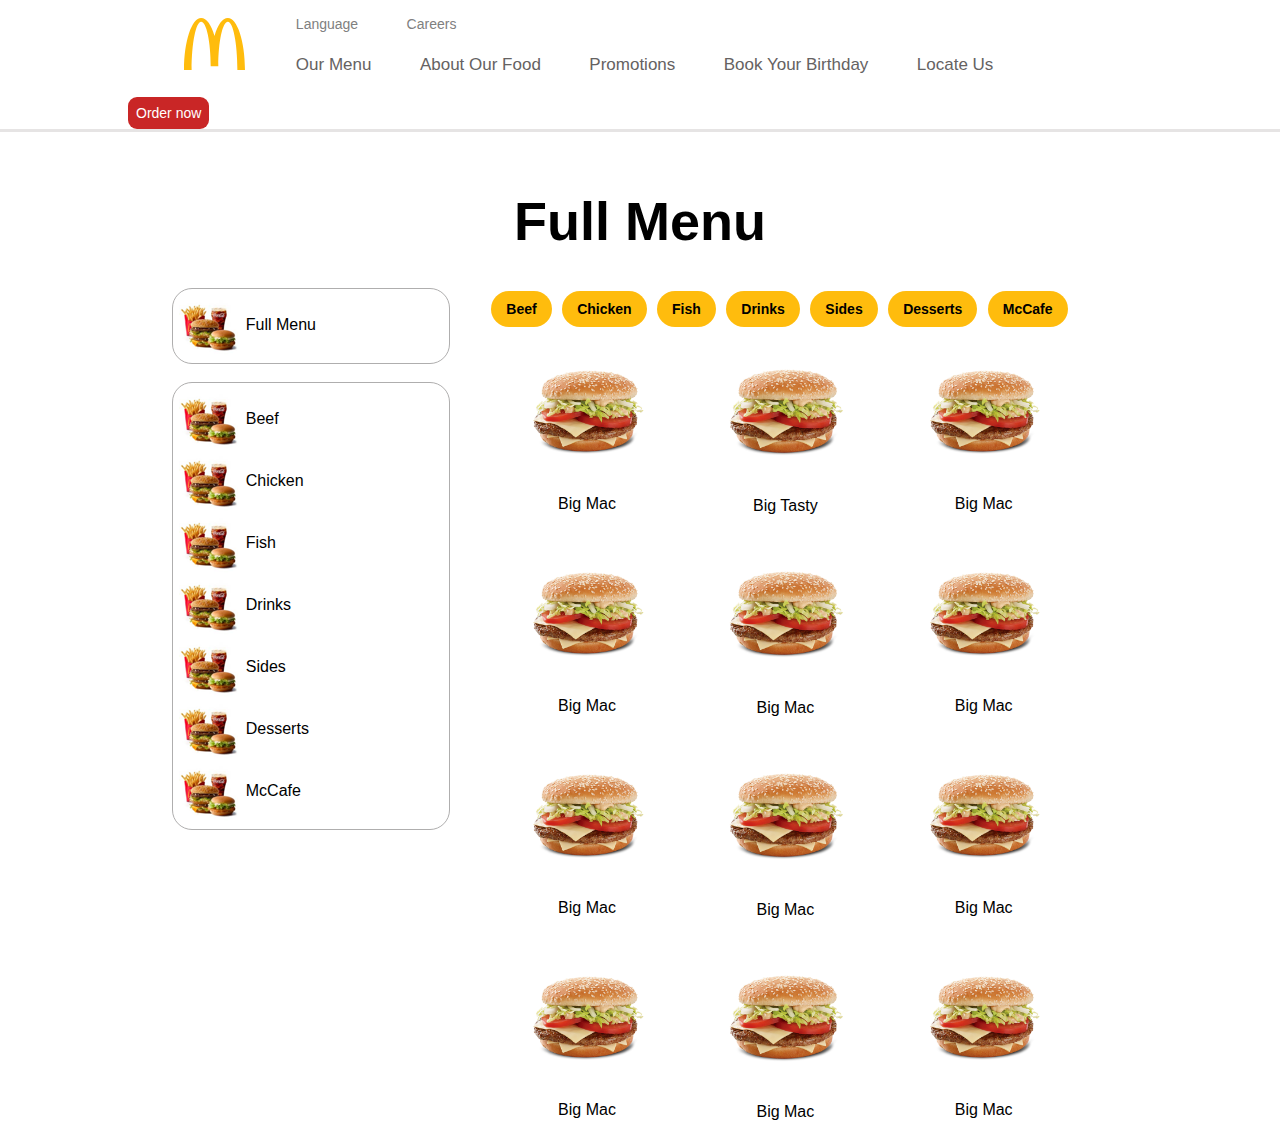
<file: index.html>
<!DOCTYPE html>
<html lang="en">
<head>
    <meta charset="UTF-8">
    <meta http-equiv="X-UA-Compatible" content="IE=edge">
    <meta name="viewport" content="width=device-width, initial-scale=1.0">
    <title>Document</title>
    <link rel="stylesheet" href="styles/title.css">
    <link rel="stylesheet" href="styles/mainleft.css">
    <link rel="stylesheet" href="styles/mainright.css">
    <link rel="stylesheet" href="styles/nav.css">

</head>

<body>
    <header>
        <nav>
            <div class="nav-left">
                <img src="assets/logo.svg">
            </div>
            <div class="nav-middle">
            
                <div class="nav-middle-up">
                    <li><a href="#">Language</a></li>
                    <li><a href="#">Careers</a></li>
                </div>
                <div class="nav-middle-bottom">
                    <li><a href="#">Our Menu</a></li>
                    <li><a href="#">About Our Food</a></li>
                    <li><a href="#">Promotions</a></li>
                    <li><a href="#">Book Your Birthday</a></li>
                    <li><a href="#">Locate Us</a></li>
                </div>
                
            </div>
            <div class="nav-right">
                <button>Order now</button>
            </div>
        </nav>
    </header>
    <h1 class="title">Full Menu</h1>
    <div class="container">
        <div class="main-left">
            <div class="main-left-top">
                <img src="assets/lt.png"> Full Menu
            </div>
            <div class="main-left-bottom">
                <img src="assets/lt.png"> Beef <br>
                <img src="assets/lt.png"> Chicken<br>      
                <img src="assets/lt.png"> Fish <br>       
                <img src="assets/lt.png"> Drinks <br>
                <img src="assets/lt.png"> Sides<br>
                <img src="assets/lt.png"> Desserts<br>        
                <img src="assets/lt.png"> McCafe        
            </div>
        </div>
        <div class="main-right">
            <div class="main-right-top">
                <button>Beef</button>
                <button>Chicken</button>
                <button>Fish</button>
                <button>Drinks</button>
                <button>Sides</button>
                <button>Desserts</button>
                <button>McCafe</button>
            </div>
            <div class="main-right-bottom">
                <table class="table-right">
                    <tr>
                        <td><img src="assets/burger.png"><p>Big Mac</p></td>
                        <td><img src="assets/burger.png"><p>Big Tasty</p></td>
                        <td><img src="assets/burger.png"><p> Big Mac</p></td>
                    </tr>
                    <tr>
                        <td> <img src="assets/burger.png"><p>Big Mac</p> </td>
                        <td> <img src="assets/burger.png"><p>Big Mac</p></td>
                        <td> <img src="assets/burger.png"> <p>Big Mac</p></td>
                    </tr>
                    <tr>
                        <td> <img src="assets/burger.png"> <p>Big Mac</p></td>
                        <td> <img src="assets/burger.png"><p>Big Mac</p></td>
                        <td> <img src="assets/burger.png"><p>Big Mac</p></td>
                    </tr>
                    <tr>
                        <td> <img src="assets/burger.png"> <p>Big Mac</p></td>
                        <td> <img src="assets/burger.png"><p>Big Mac</p></td>
                        <td> <img src="assets/burger.png"><p>Big Mac</p></td>
                    </tr>
                </table>
            
            </div>
    </div>
</body>

</html>
</file>
<file: styles/title.css>
.title{
font-size: 54px;
text-align: center;
margin-top: 190px;
}
</file>
<file: styles/mainleft.css>
body{
    font-family:   Helvetica,sans-serif, Arial;
}
.main-left{
    display: inline-block;
    width: 22%;
    margin-left: 13%;
    margin-right: 2%;
    float: left;
}

.main-left-top,.main-left-bottom{
    border:solid;
    border-color: rgb(175, 174, 174);
    border-radius: 20px;
    border-width: 1px;
    background-color: white;
    padding: 6px;
    margin-bottom: 18px;
}
.main-left-top img,.main-left-bottom img{
    vertical-align: middle;
}
</file>
<file: styles/mainright.css>
.main-right{
    display: inline-block;
    width: 47%;
    margin-right: 15%;
    float: right;
}

.main-right-top button{
    background-color:#FFBC0D;
    border-radius: 20px;
    font-weight:600;
    font-size: 14px;
    border: none;
    padding: 10px;
    padding-left: 15px;
    padding-right:15px;
    margin: 3px;
}
.main-right-bottom img{
    width: 75%;
    vertical-align: middle;
}
.table-right{
    vertical-align: middle;
    text-align: center;
    vertical-align: top;
}
.main-right-bottom{
    vertical-align: top;
    display: inline-block;
}
</file>
<file: styles/nav.css>
nav{
    border-bottom: 3px;
    border-bottom: solid;
    border-bottom-color: rgb(230, 228, 228);
    position: fixed;
    top: 0;
    left: 0;
    width: 100%;
    background-color: white;
}
.nav-left, .nav-middle, .nav-right{
    display: inline-block;
}
.nav-middle-up li, .nav-middle-bottom li{
    display: inline-block;
    padding: 22px;
    padding-top: 0px;
}
.nav-left{
    margin-left: 13%;
    padding:18px;
}
.nav-middle-up li a{
    font-size: 14px;
    color: gray;
    text-decoration: none;
}
.nav-middle-bottom li a{
    font-size: 17px;
    color: rgb(101, 98, 98);
    text-decoration: none;
}
.nav-right{
    margin-right: 13%;
    margin-left: 10%;

}
.nav-right button{
    color: white;
    background-color: rgb(201, 38, 38);
    font-size: 14px;
    padding: 8px;
    border-radius: 9px;
    border: none;
}
.nav-left img{
    width: 90%;
}
</file>
